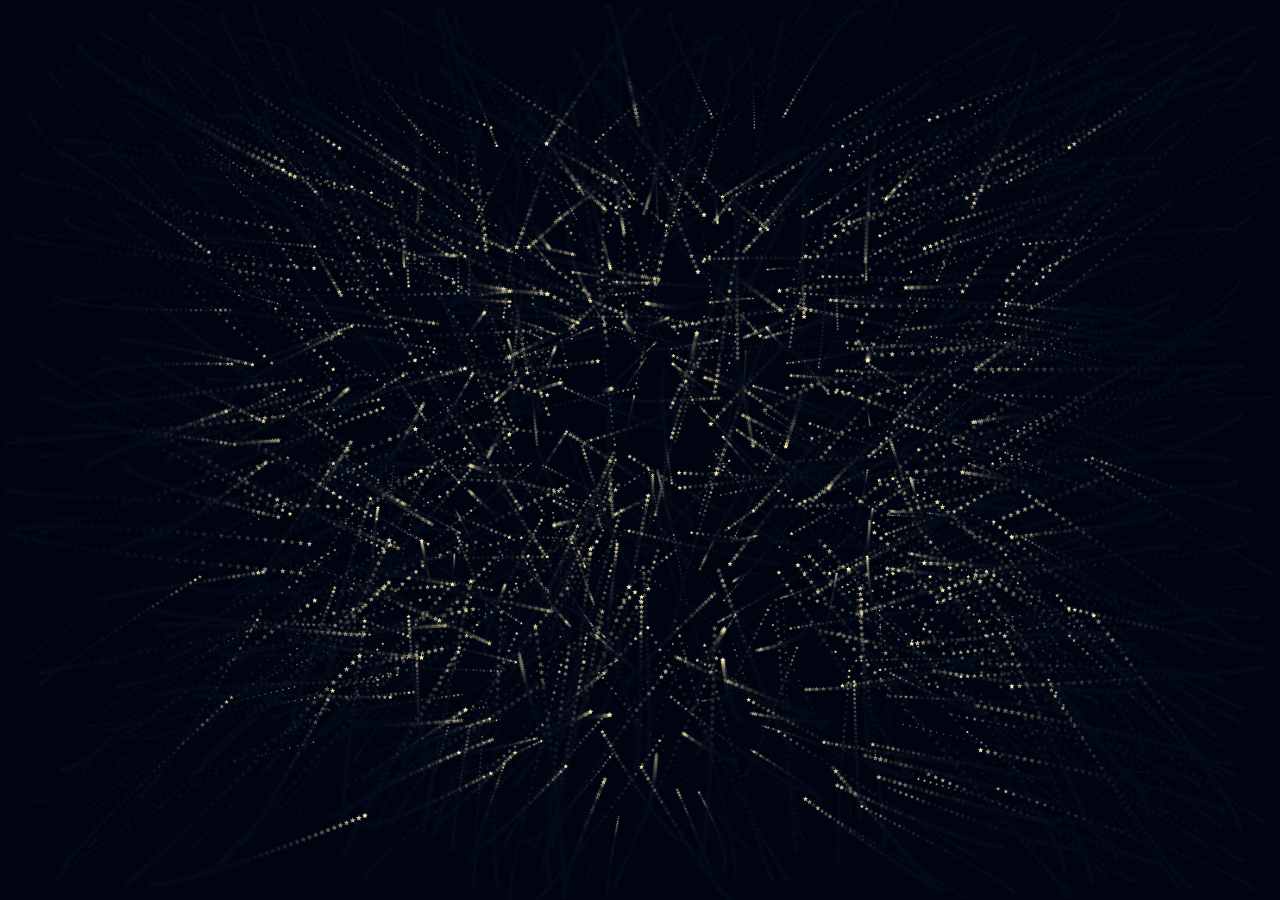
<file: index.html>
<!DOCTYPE html>
<html lang="en">
<head>
<meta charset="UTF-8">
<meta name="viewport" content="width=device-width, initial-scale=1.0">
<title>for minmin.</title>
<link rel="stylesheet" href="style.css">
</head>
<body>

<canvas id="canvas"></canvas>

<script src="script.js"></script>
</body>
</html>
</file>
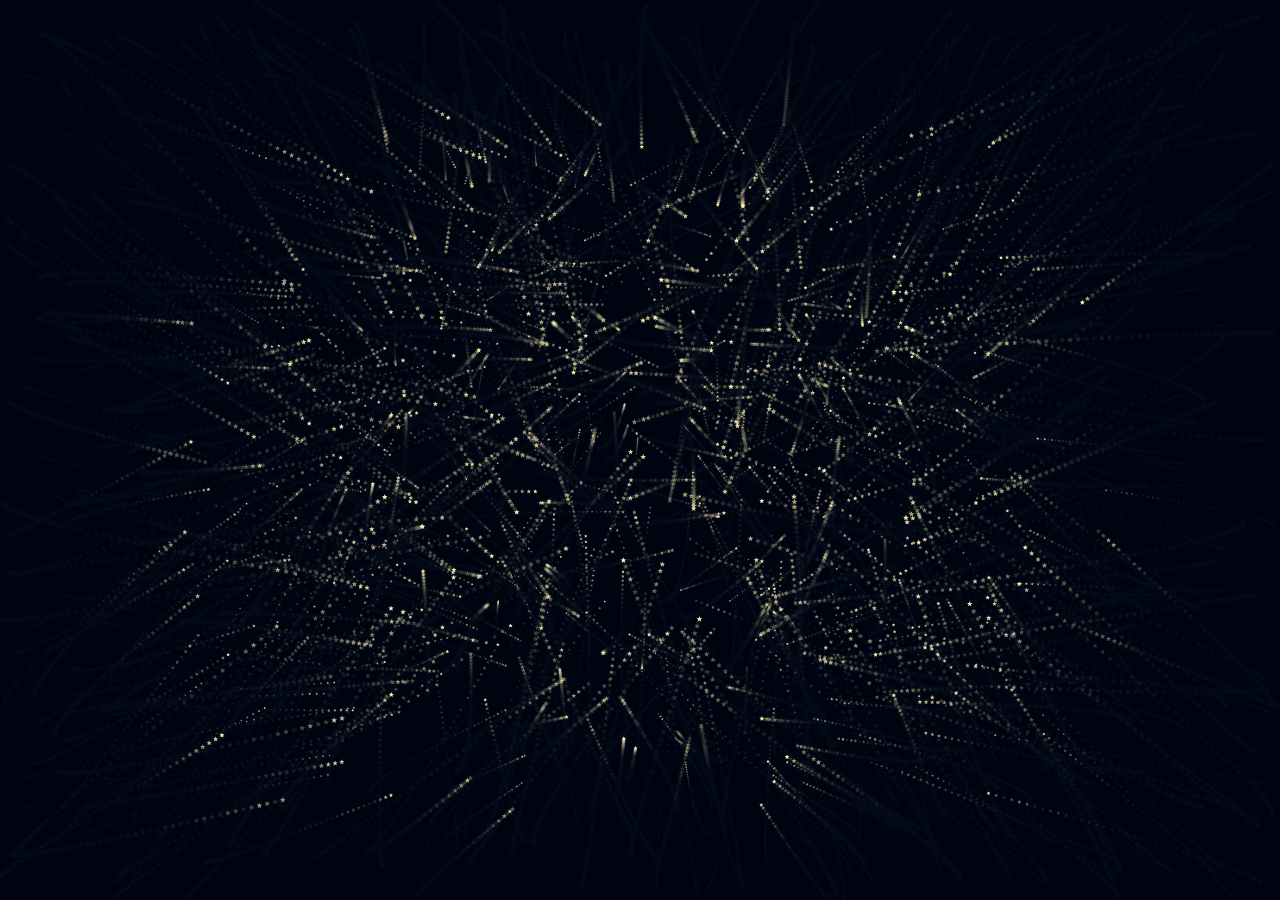
<file: heart.html>
<!DOCTYPE html>
<html lang="en">
<head>
<meta charset="UTF-8">
<meta name="viewport" content="width=device-width, initial-scale=1.0">
<title>Floating Stars Heart</title>
<link rel="stylesheet" href="heart.css">
</head>
<body>

<canvas id="canvas"></canvas>

<script src="heart.js"></script>
</body>
</html>
</file>
<file: style.css>
*{
    margin:0;
    padding:0;
    box-sizing:border-box;
}

body{
    overflow:hidden;
    background:linear-gradient(to bottom,#050816,#14052c);
}

canvas{
    display:block;
}
</file>
<file: heart.css>
*{
    margin:0;
    padding:0;
    box-sizing:border-box;
}

body{
    overflow:hidden;
    background:linear-gradient(to bottom,#050816,#14052c);
}

canvas{
    display:block;
}
</file>
